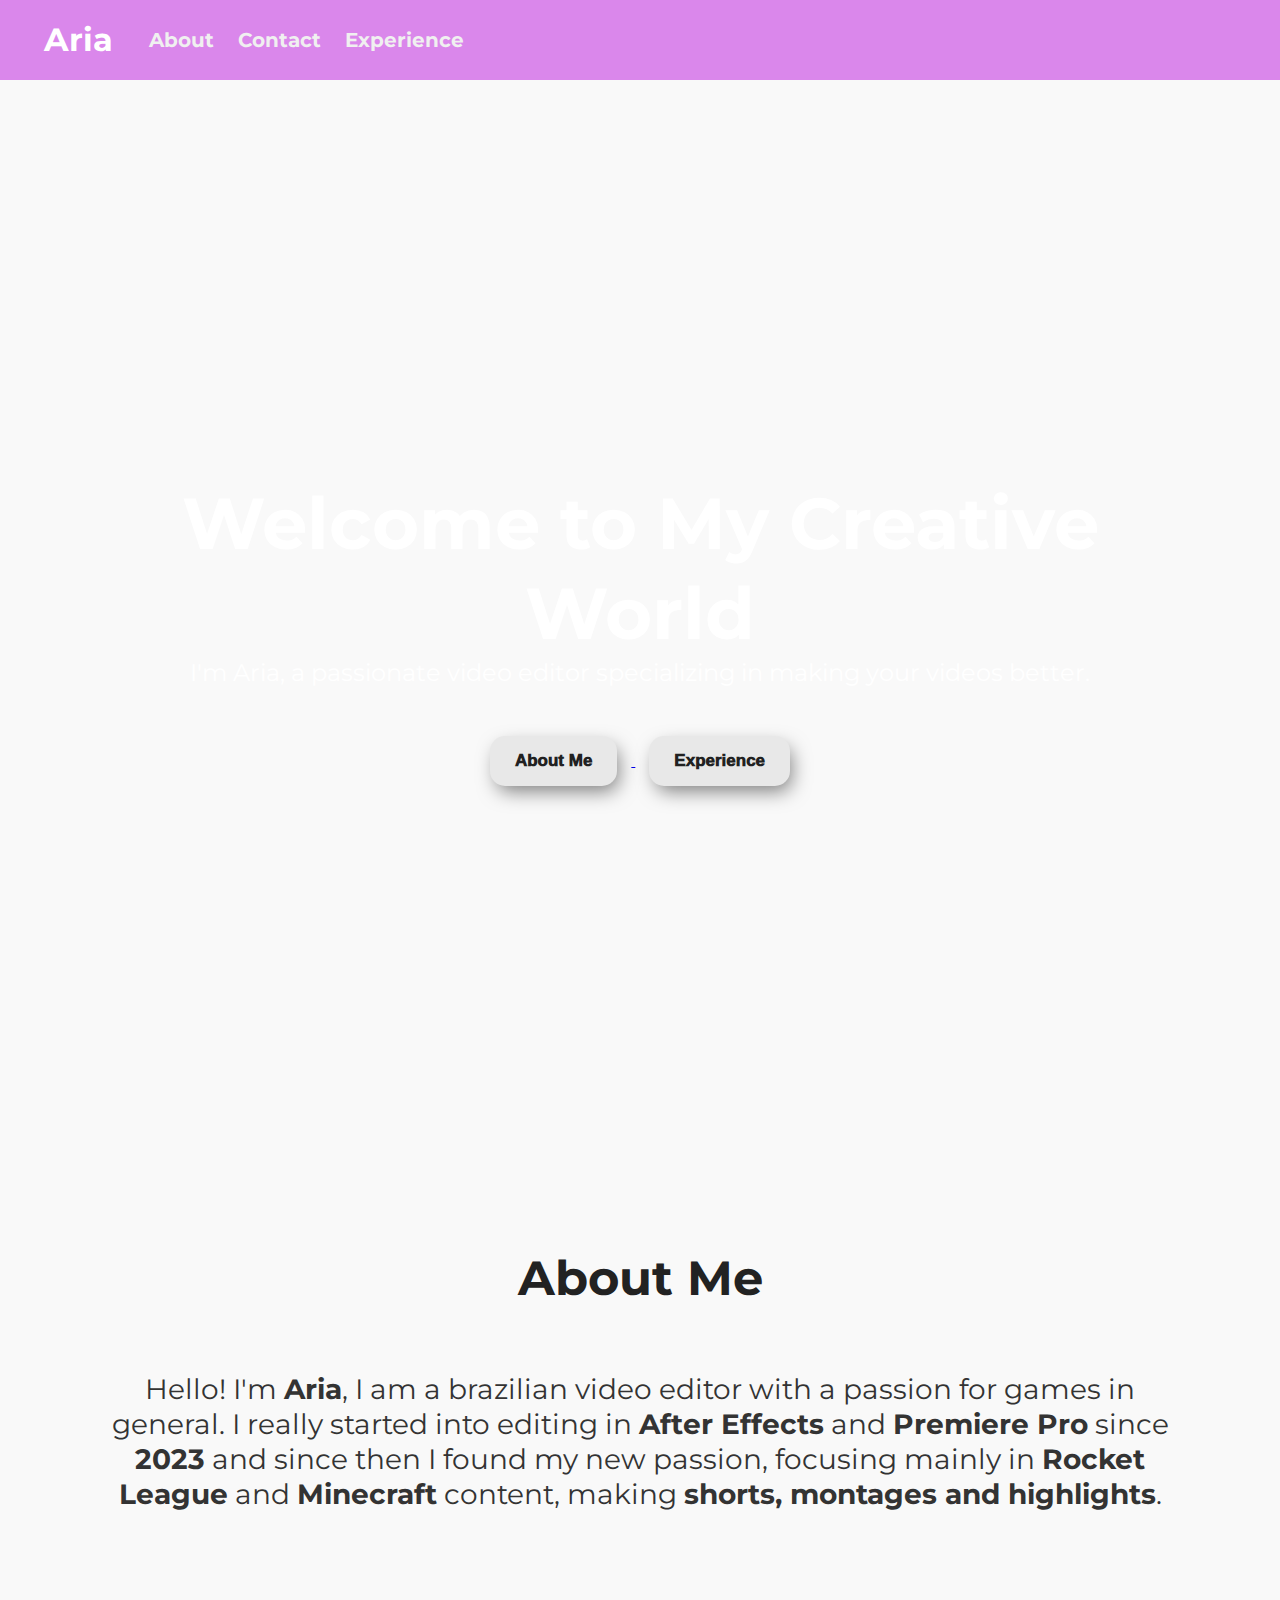
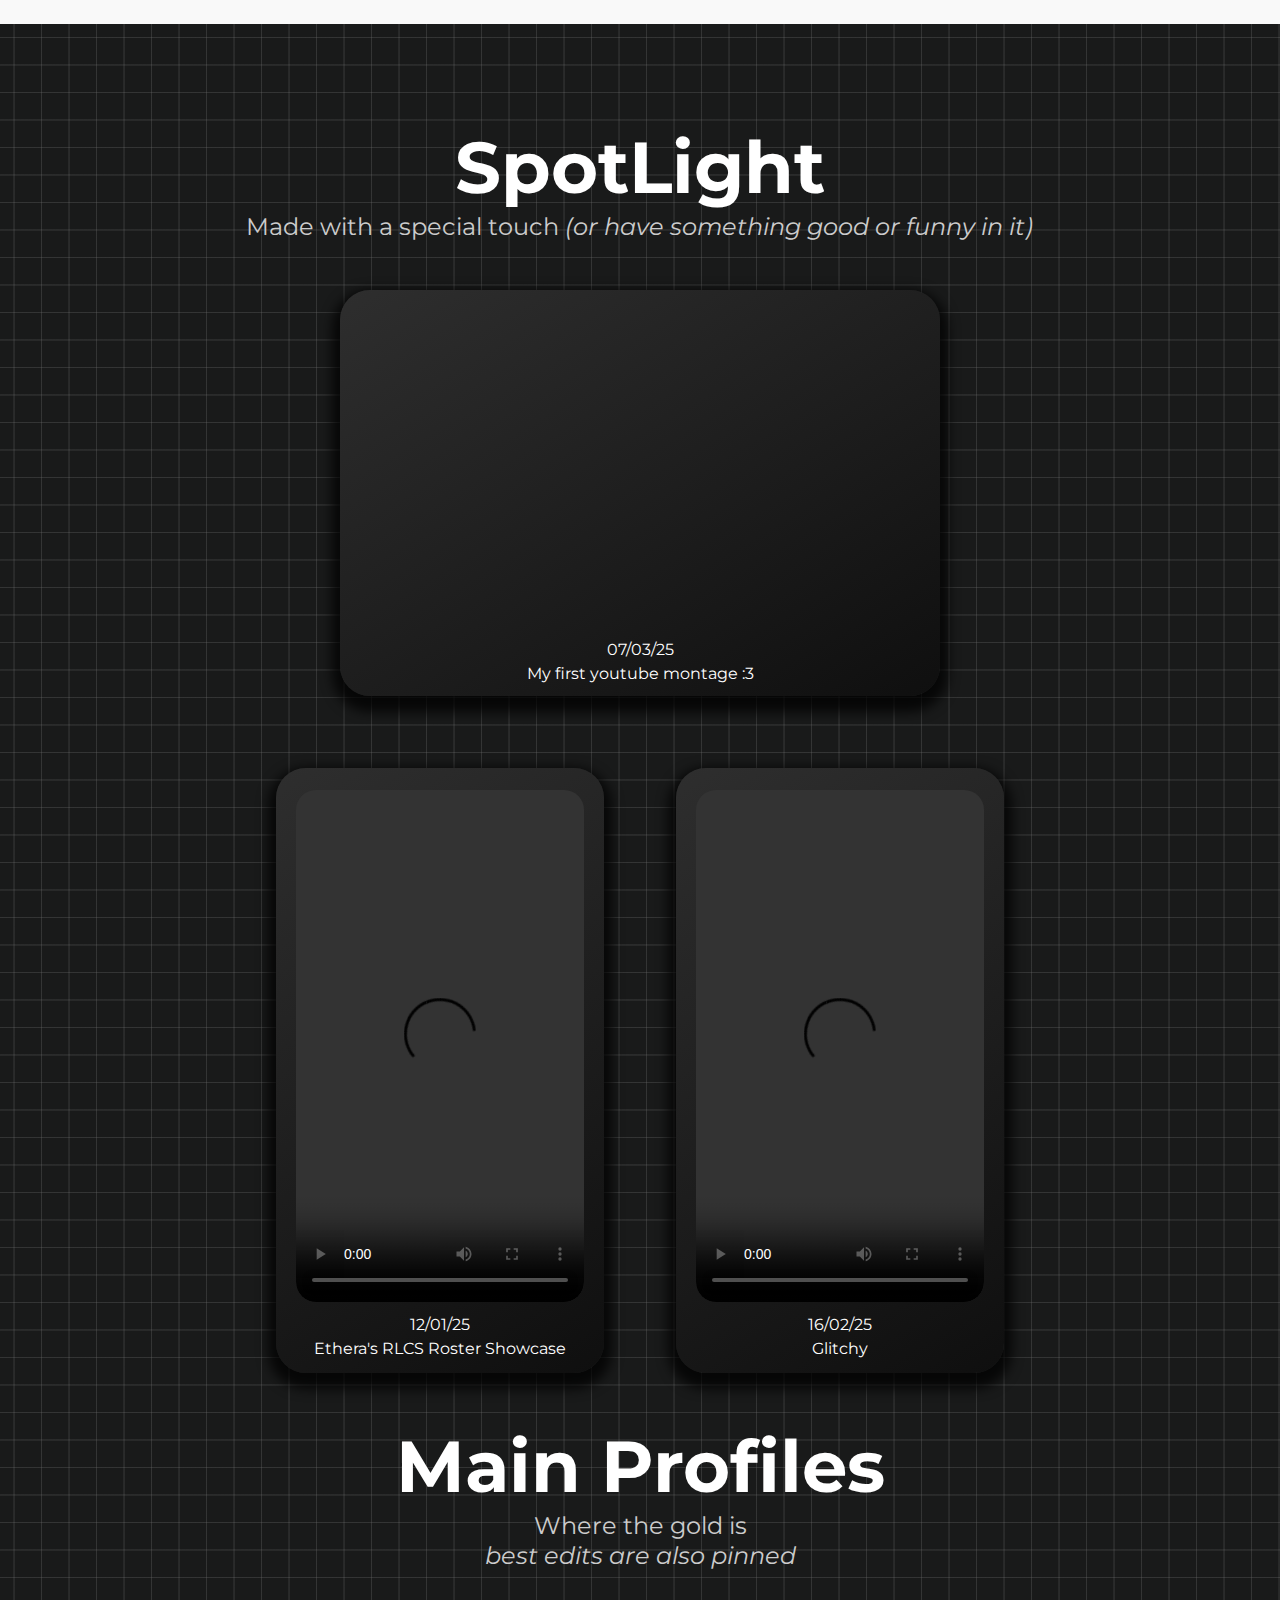
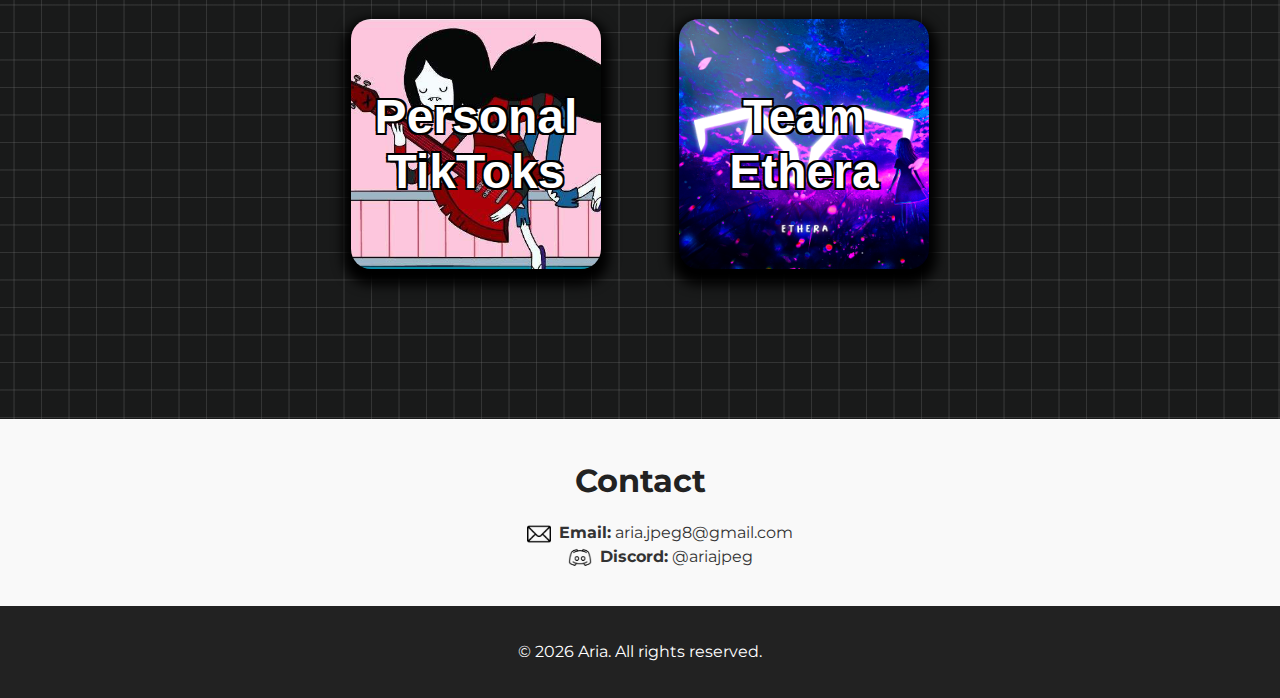
<file: index.html>
<!DOCTYPE html>
<html lang="en">

<head>

    <meta charset="UTF-8">
    <meta name="viewport" content="width=device-width, initial-scale=1.0">
    <link rel="stylesheet" href="styles.css">
    <link href="https://fonts.googleapis.com/css2?family=Montserrat:wght@400;700&display=swap" rel="stylesheet">
    <title>Aria - Video Editor Portfolio</title>

</head>

<body>

    <header>

        <h1>Aria</h1>
        <a href="#about">About</a>
        <a href="#contact">Contact</a>
        <a href="#works">Experience</a>

    </header>

    <section id="hero" class="personal-hero">
        <div class="container">

            <h1>Welcome to My Creative World</h1>
            <p>I'm Aria, a passionate video editor specializing in making your videos better.</p>
            <a href="#about">
                <button>About Me</button>
            </a>

            <a href="#works">
                <button>Experience</button>
            </a>

        </div>
    </section>

    <section id="about">
        <div class="container">

            <h1>About Me</h1>
            <p>Hello! I'm <strong>Aria</strong>, I am a brazilian video editor with a passion for games in general. I
                really started into
                editing in <strong>After Effects</strong> and <strong>Premiere Pro</strong> since <strong>2023</strong>
                and since then I found my new passion, focusing
                mainly
                in <strong>Rocket League</strong> and <strong>Minecraft</strong> content, making <strong>shorts,
                    montages and highlights</strong>.
            </p>

        </div>

    </section>

    <section id="works">
        <div class="container">

            <section id="videos">
                <div class="container">

                    <h1>SpotLight</h1>
                    <p>Made with a special touch <i>(or have something good or funny in it)</i></p>
                    <div class="videos-section">

                        <div class="youtube-item">
                            <iframe width="560" height="315"
                                src="https://www.youtube.com/embed/_9OwTbi3t78?si=-EkUaDDNgH8vg-1v"
                                title="YouTube video player" frameborder="0"
                                allow="accelerometer; autoplay; clipboard-write; encrypted-media; gyroscope; picture-in-picture; web-share"
                                referrerpolicy="strict-origin-when-cross-origin" allowfullscreen></iframe>
                            <p class="date">07/03/25</p>
                            <p class="description">My first youtube montage :3</p>
                        </div>

                        <div class="item">
                            <video controls>
                                <source
                                    src="https://github.com/aria-jpeg/video-editing-portifolio/raw/refs/heads/main/resources/rl-vids/ethera/12-01-25.mp4">
                                Your browser does not support the video tag.
                            </video>
                            <p class="date">12/01/25</p>
                            <p class="description">Ethera's RLCS Roster Showcase</p>
                        </div>

                        <div class="item">
                            <video controls>
                                <source
                                    src="https://github.com/aria-jpeg/editor-portfolio/raw/refs/heads/main/resources/rl-vids/personal/16-02-25.mp4">
                                Your browser does not support the video tag.
                            </video>
                            <p class="date">16/02/25</p>
                            <p class="description">Glitchy</p>
                        </div>

                    </div>
                </div>
            </section>

            <h1>Main Profiles</h1>
            <p>Where the gold is <br> <i>best edits are also pinned</i></p>
            <div class="works-section">

                <div class="works-item">
                    <a href="works/rl/personal.html">
                        <button class="rlprojects">Personal TikToks</button>
                    </a>
                </div>

                <div class="works-item">
                    <a href="works/rl/ethera.html">
                        <button class="ethera">Team Ethera</button>
                    </a>
                </div>

            </div>

        </div>

    </section>

    <section id="contact">
        <div class="container">

            <h1>Contact</h1>
            <div class="contact-meth">

                <ul>

                    <li>
                        <img src="images/mail.png" alt="Email icon">
                        <strong>Email:</strong> aria.jpeg8@gmail.com
                    </li>
                    <li>
                        <img src="images/discord.webp" alt="Discord icon">
                        <strong>Discord:</strong> @ariajpeg
                    </li>

                </ul>

            </div>

        </div>

    </section>

    <footer>
        <div class="container">

            <p>&copy; <span id="current-year"></span> Aria. All rights reserved.</p>
            <div class="main-social-links">



            </div>

        </div>
    </footer>
    <script>
        document.getElementById('current-year').textContent = new Date().getFullYear();
    </script>

</body>

</html>
</file>
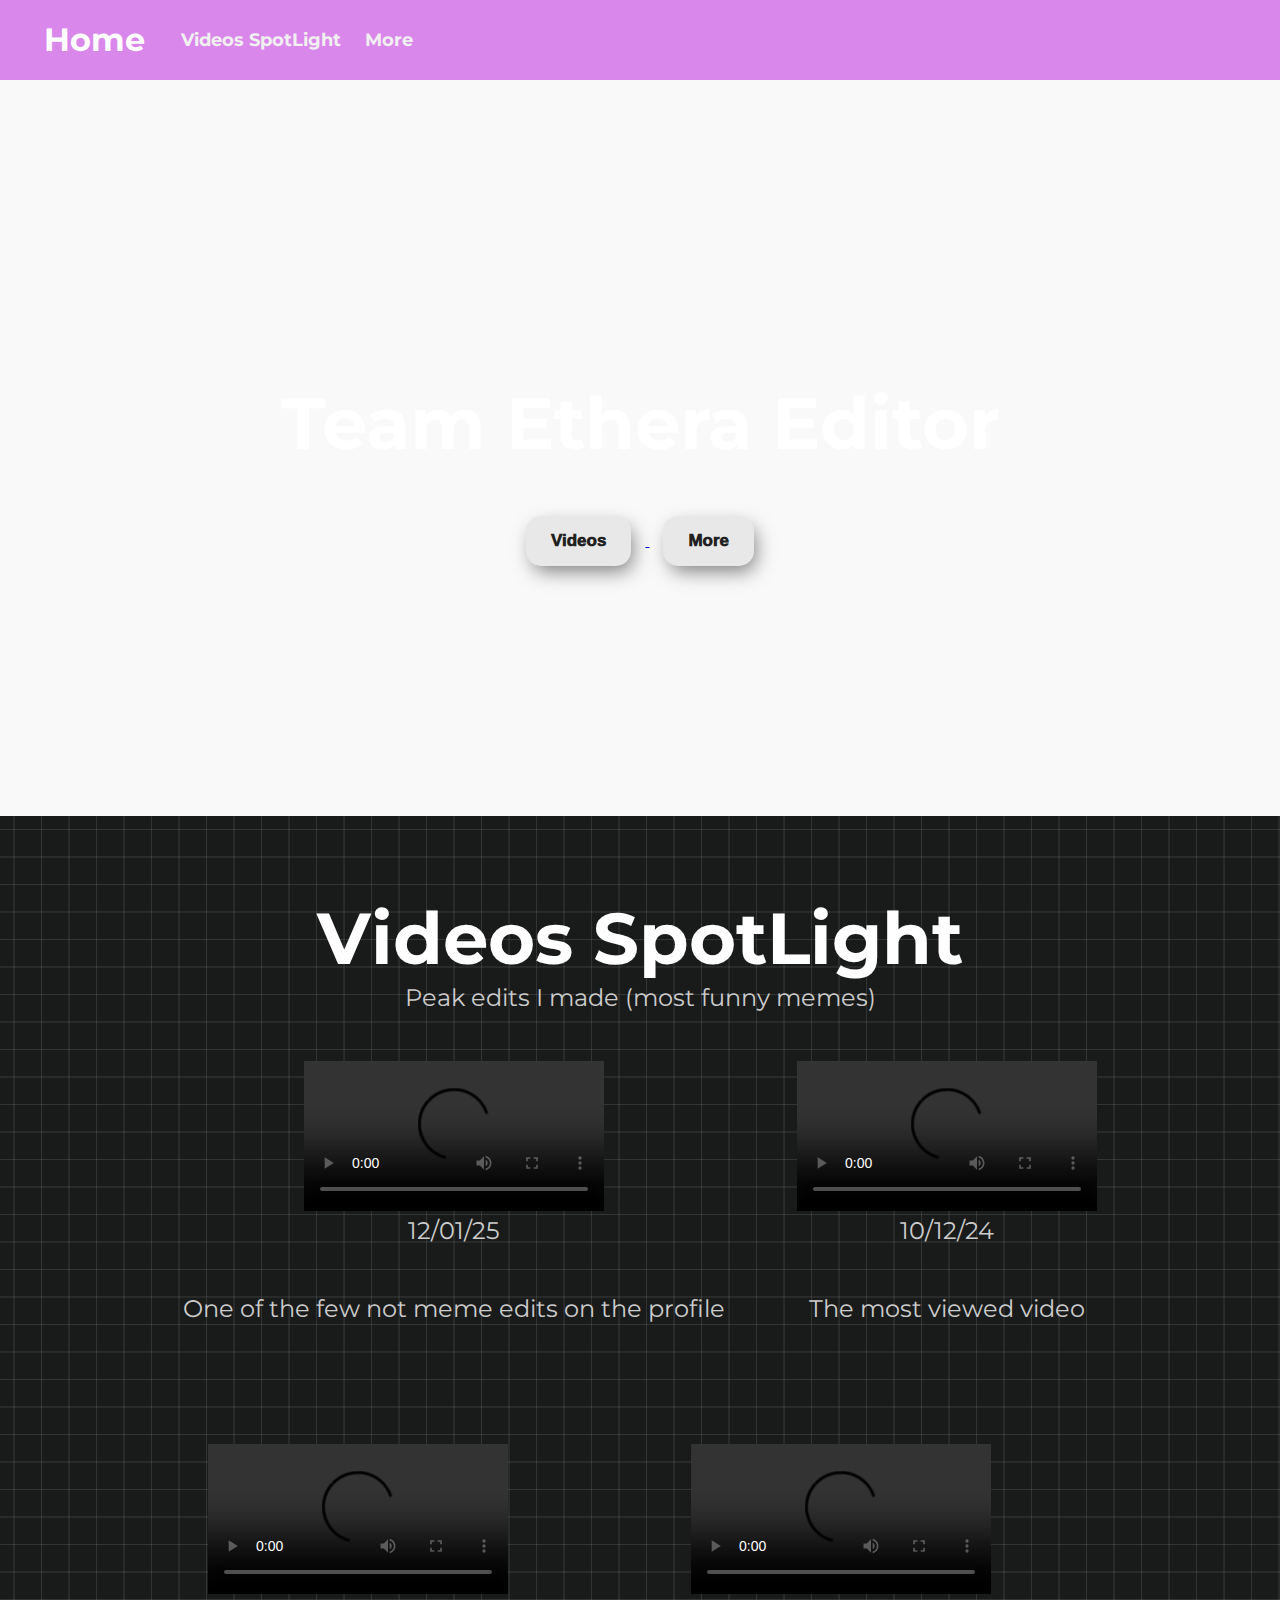
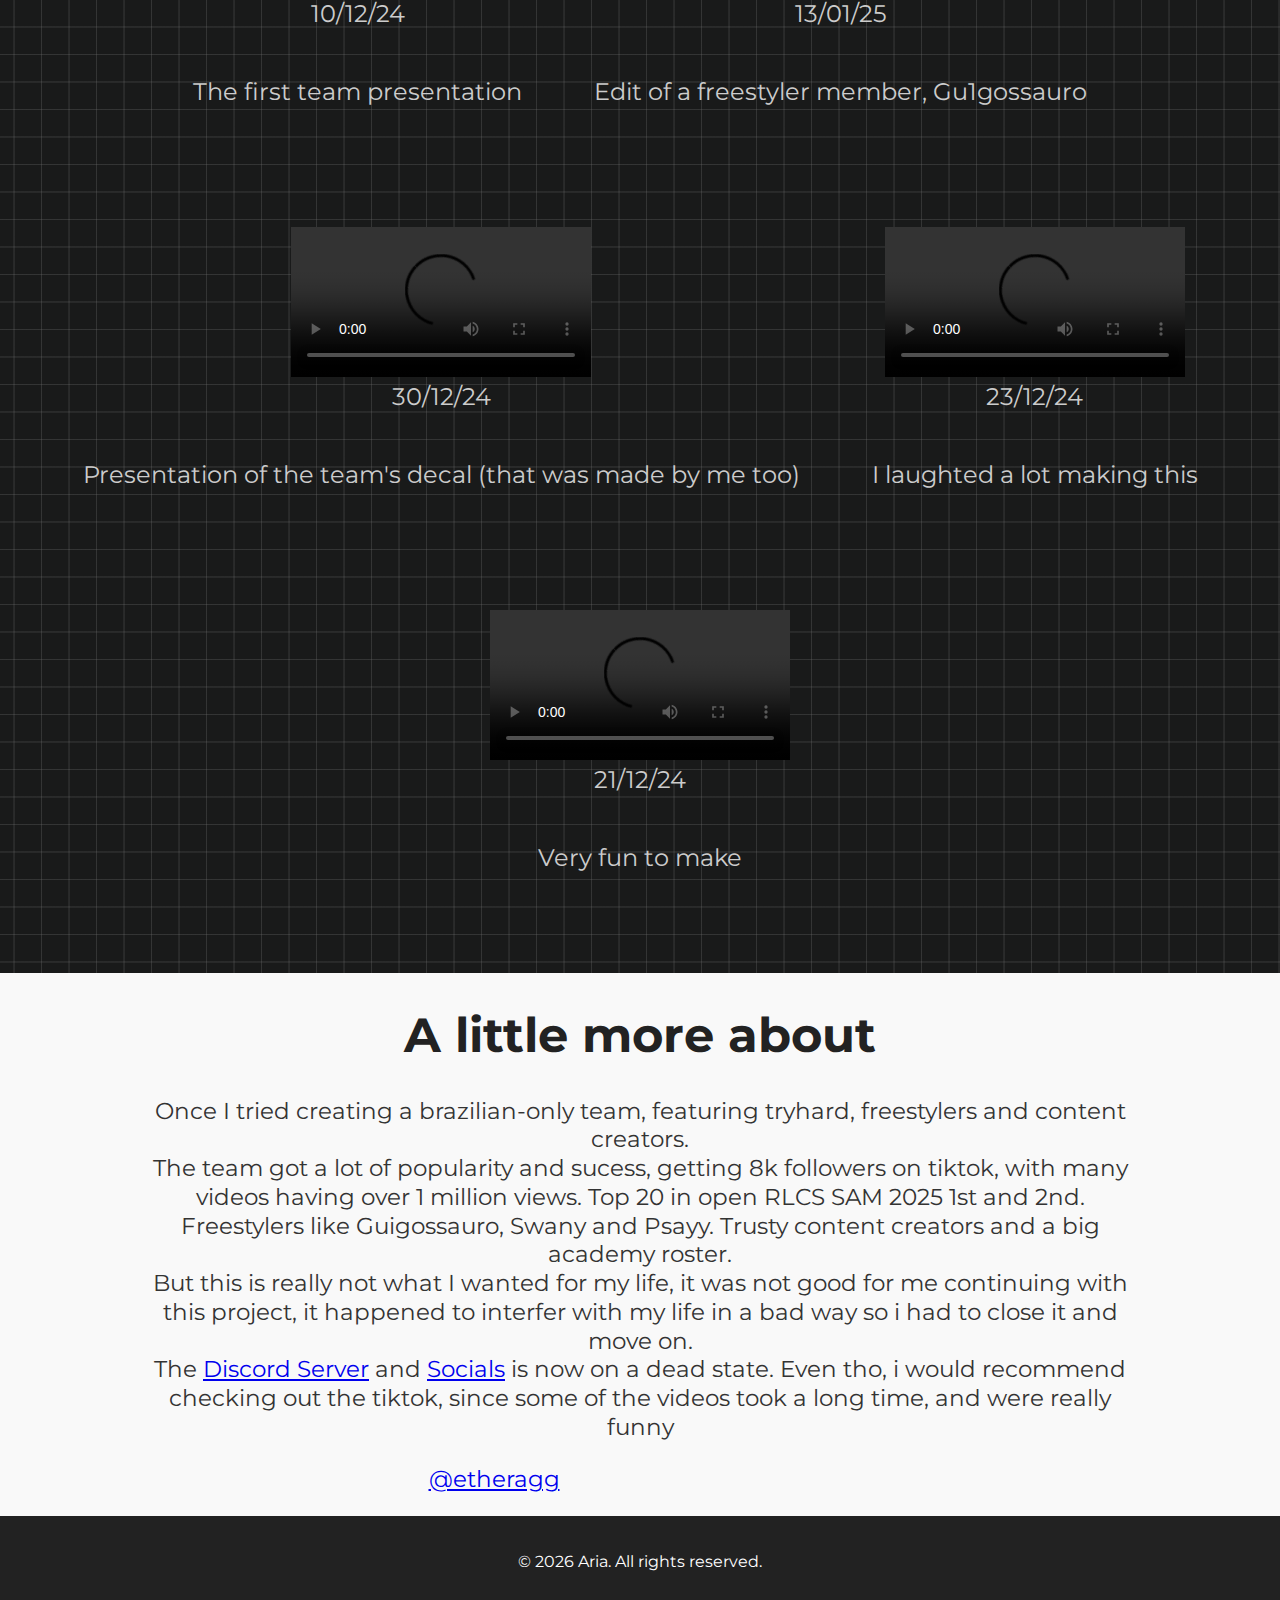
<file: works/rl/ethera.html>
<!DOCTYPE html>
<html lang="en">

<head>

    <meta charset="UTF-8">
    <meta name="viewport" content="width=device-width, initial-scale=1.0">
    <link rel="stylesheet" href="../works-styles.css">
    <link href="https://fonts.googleapis.com/css2?family=Montserrat:wght@400;700&display=swap" rel="stylesheet">

    <script defer src="../../app.js"></script>

</head>

<body>

    <header>

        <a class="back" href="../../index.html">Home</a>
        <a href="#videos">Videos SpotLight</a>
        <a href="#more">More</a>

    </header>

    <section id="hero" class="ethera-hero">
        <div class="container">

            <h1>Team Ethera Editor</h1>
            <a href="#videos">
                <button>Videos</button>
            </a>

            <a href="#more">
                <button>More</button>
            </a>

        </div>
    </section>

    <section id="videos">
        <div class="container">

            <h1>Videos SpotLight</h1>
            <p>Peak edits I made (most funny memes)</p>
            <div class="videos-section">

                <div class="hidden-item">
                    <video controls>
                        <source
                            src="https://github.com/aria-jpeg/portifolio-test/raw/refs/heads/main/resources/rl-vids/ethera/12-01-25.mp4">
                        Your browser does not support the video tag.
                    </video>
                    <p class="date">12/01/25</p>
                    <p class="description">One of the few not meme edits on the profile</p>
                </div>

                <div class="hidden-item">
                    <video controls>
                        <source
                            src="https://github.com/aria-jpeg/portifolio-test/raw/refs/heads/main/resources/rl-vids/ethera/10-12-24.mp4">
                        Your browser does not support the video tag.
                    </video>
                    <p class="date">10/12/24</p>
                    <p class="description">The most viewed video</p>
                </div>

                <div class="hidden-item">
                    <video controls>
                        <source
                            src="https://github.com/aria-jpeg/portifolio-test/raw/refs/heads/main/resources/rl-vids/ethera/10-12-24-2.mp4">
                        Your browser does not support the video tag.
                    </video>
                    <p class="date">10/12/24</p>
                    <p class="description">The first team presentation</p>
                </div>

                <div class="hidden-item">
                    <video controls>
                        <source
                            src="https://github.com/aria-jpeg/portifolio-test/raw/refs/heads/main/resources/rl-vids/ethera/13-01-25.mp4">
                        Your browser does not support the video tag.
                    </video>
                    <p class="date">13/01/25</p>
                    <p class="description">Edit of a freestyler member, Gu1gossauro</p>
                </div>

                <div class="hidden-item">
                    <video controls>
                        <source
                            src="https://github.com/aria-jpeg/portifolio-test/raw/refs/heads/main/resources/rl-vids/ethera/30-12-24.mp4">
                        Your browser does not support the video tag.
                    </video>
                    <p class="date">30/12/24</p>
                    <p class="description">Presentation of the team's decal (that was made by me too)</p>
                </div>

                <div class="hidden-item">
                    <video controls>
                        <source
                            src="https://github.com/aria-jpeg/portifolio-test/raw/refs/heads/main/resources/rl-vids/ethera/23-12-24.mp4">
                        Your browser does not support the video tag.
                    </video>
                    <p class="date">23/12/24</p>
                    <p class="description">I laughted a lot making this</p>
                </div>

                <div class="hidden-item">
                    <video controls>
                        <source
                            src="https://github.com/aria-jpeg/portifolio-test/raw/refs/heads/main/resources/rl-vids/ethera/21-12-24.mp4">
                        Your browser does not support the video tag.
                    </video>
                    <p class="date">21/12/24</p>
                    <p class="description">Very fun to make</p>
                </div>

            </div>

        </div>
    </section>

    <section id="more">
        <div class="container">
            <h1>A little more about</h1>
            <p>Once I tried creating a brazilian-only team, featuring tryhard, freestylers and content creators.<br>
                The team got a lot of popularity and sucess, getting 8k followers on tiktok, with many videos having
                over 1 million views. Top 20 in open RLCS SAM 2025 1st and 2nd. Freestylers like Guigossauro, Swany and
                Psayy.
                Trusty content creators and a big academy roster.<br>
                But this is really not what I wanted for my life, it was not good for me continuing with this project,
                it happened to interfer with my life in a bad way so i had to close it and move on.<br>
                The <a href="https://discord.gg/m82zJtAdym" target="_blank">Discord Server</a> and <a
                    href="linktr.ee/etheragg" target="_blank">Socials</a> is now on a
                dead state. Even tho, i would recommend checking out
                the
                tiktok, since some of the videos took a long time, and were really funny
            </p>

            <blockquote class="tiktok-embed" cite="https://www.tiktok.com/@etheragg" data-unique-id="etheragg"
                data-embed-type="creator" style="max-width: 780px; min-width: 288px;">
                <section> <a target="_blank" href="https://www.tiktok.com/@etheragg?refer=creator_embed">@etheragg</a>
                </section>
            </blockquote>
            <script async src="https://www.tiktok.com/embed.js"></script>

        </div>
    </section>


    <footer>
        <div class="container">

            <p>&copy; <span id="current-year"></span> Aria. All rights reserved.</p>
            <div class="main-social-links">



            </div>

        </div>
    </footer>
    <script>
        document.getElementById('current-year').textContent = new Date().getFullYear();
    </script>

</body>
</file>
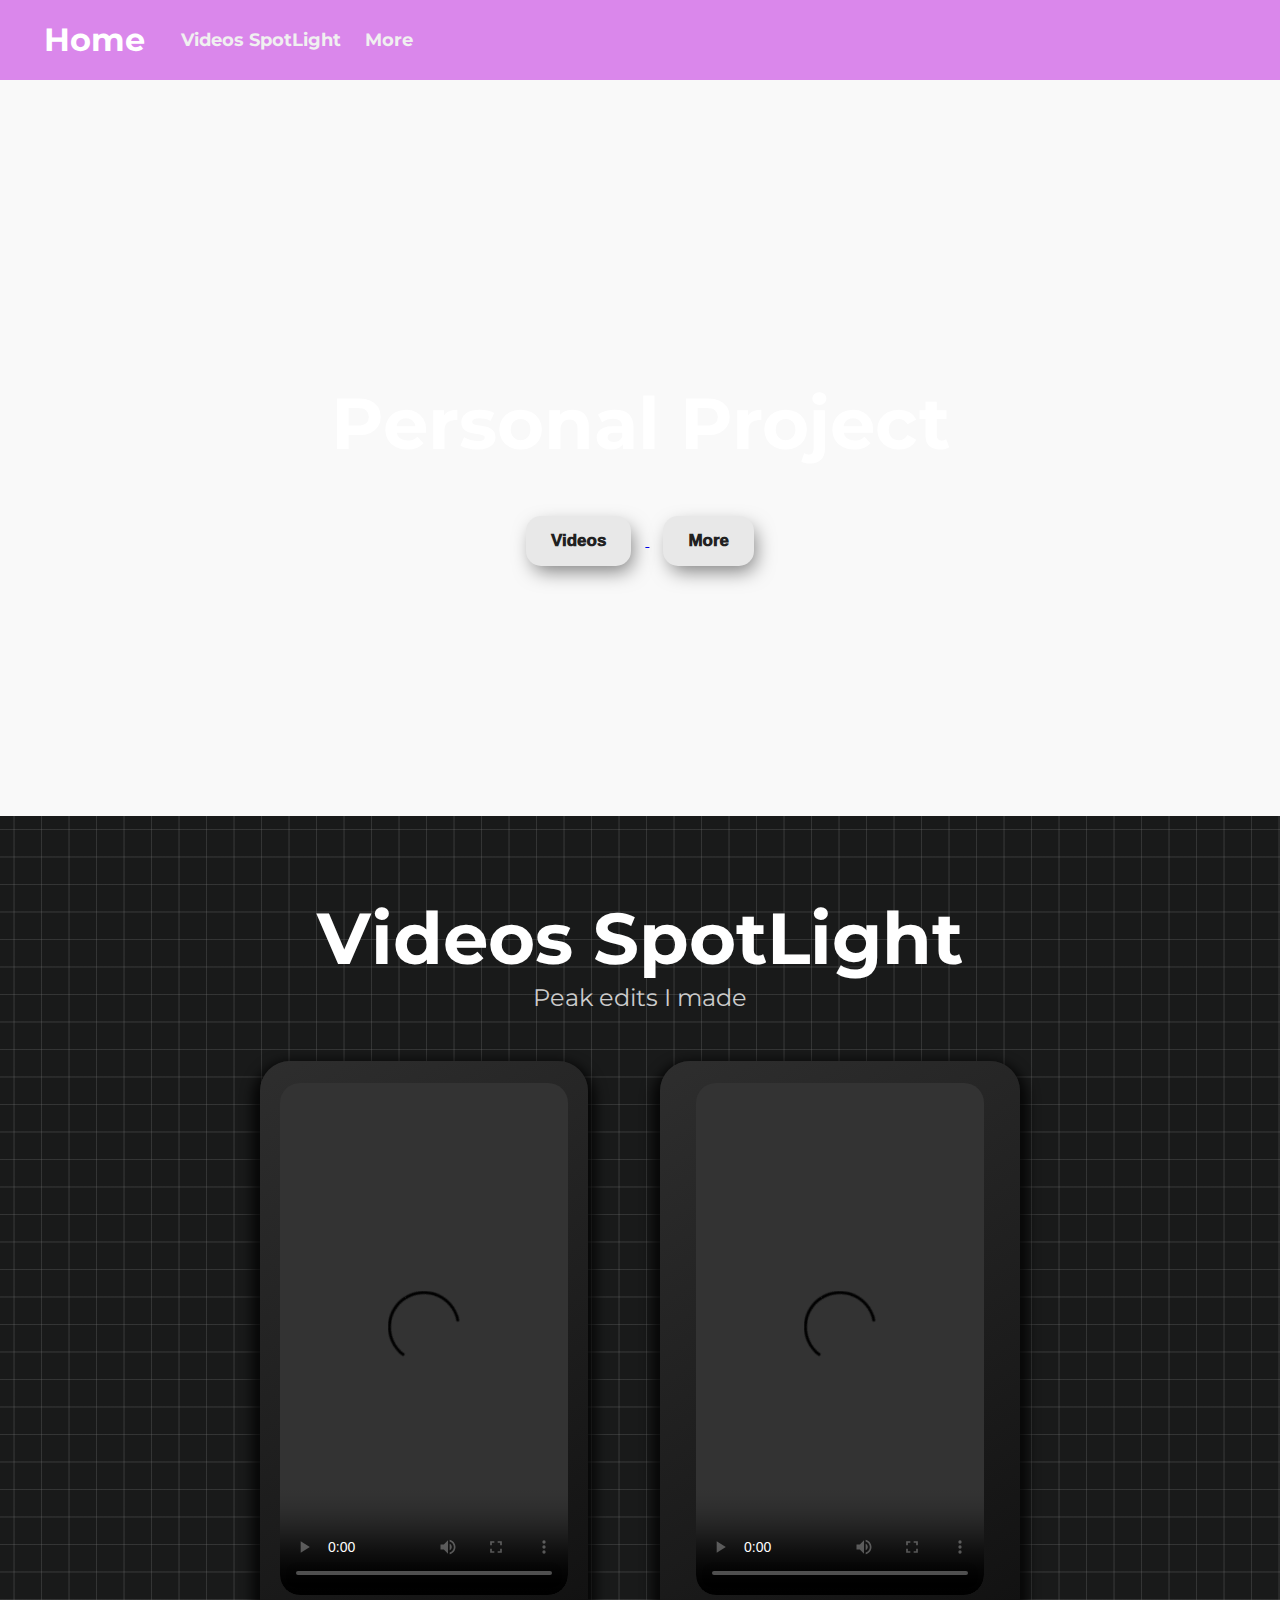
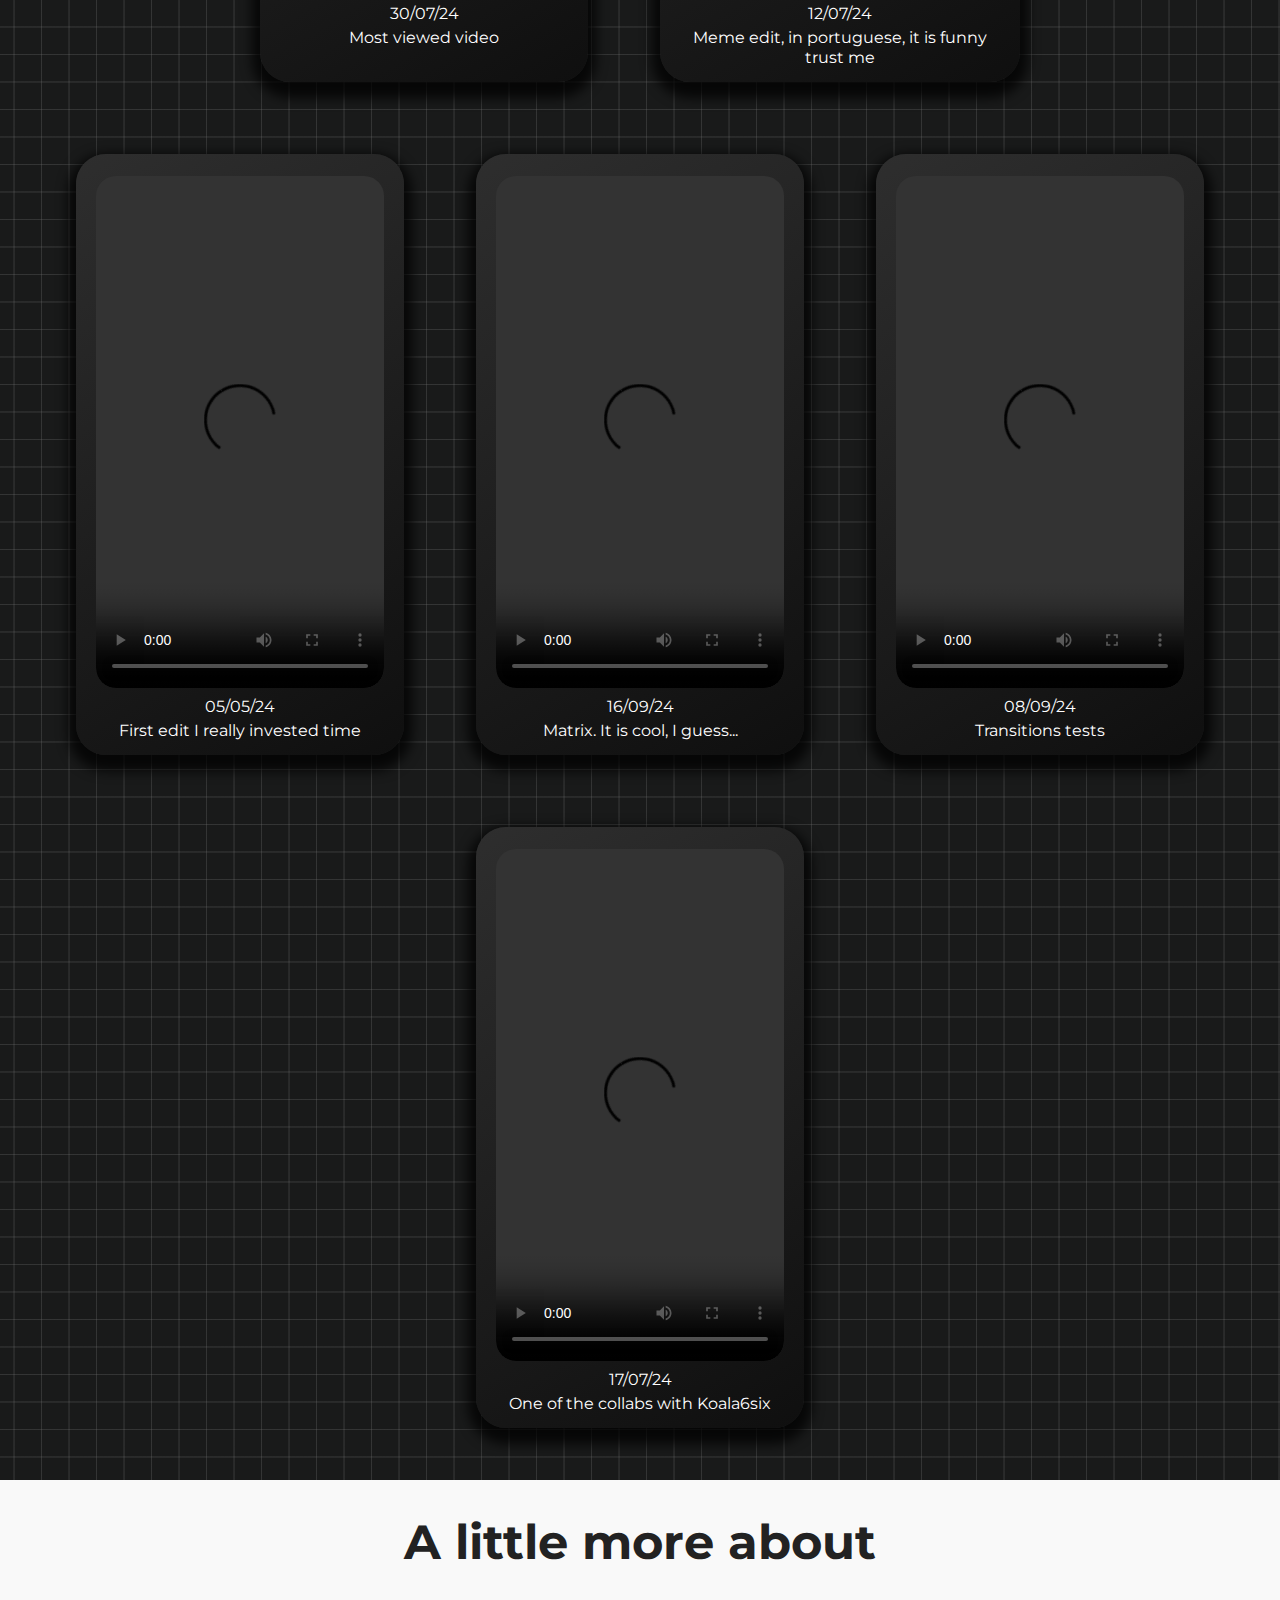
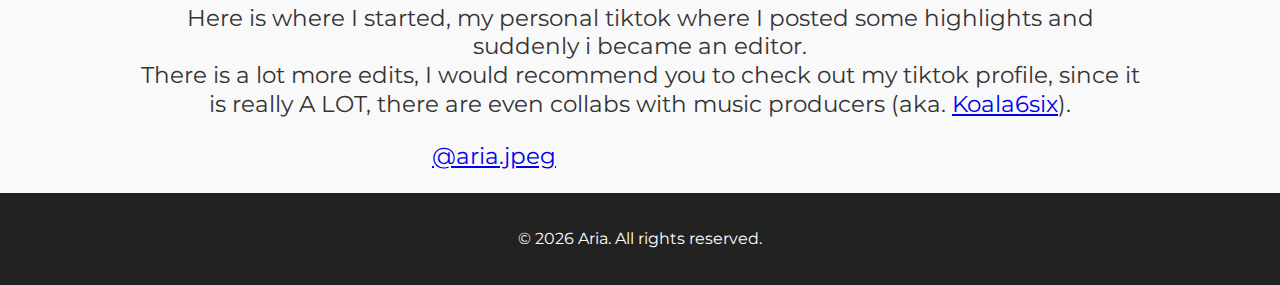
<file: works/rl/personal copy.html>
<!DOCTYPE html>
<html lang="en">

<head>

    <meta charset="UTF-8">
    <meta name="viewport" content="width=device-width, initial-scale=1.0">
    <link rel="stylesheet" href="../works-styles.css">
    <link href="https://fonts.googleapis.com/css2?family=Montserrat:wght@400;700&display=swap" rel="stylesheet">

</head>

<body>

    <header>

        <a class="back" href="../../index.html">Home</a>
        <a href="#videos">Videos SpotLight</a>
        <a href="#more">More</a>

    </header>

    <section id="hero" class="personal-hero">
        <div class="container">

            <h1>Personal Project</h1>
            <a href="#videos">
                <button>Videos</button>
            </a>

            <a href="#more">
                <button>More</button>
            </a>

        </div>
    </section>

    <section id="videos">
        <div class="container">

            <h1>Videos SpotLight</h1>
            <p>Peak edits I made</p>
            <div class="videos-section">

                <div class="item">
                    <video controls>
                        <source
                            src="https://github.com/aria-jpeg/portifolio-test/raw/refs/heads/main/resources/rl-vids/personal/30-07-24.mp4">
                        Your browser does not support the video tag.
                    </video>
                    <p class="date">30/07/24</p>
                    <p class="description">Most viewed video</p>
                </div>

                <div class="item">
                    <video controls>
                        <source
                            src="https://github.com/aria-jpeg/portifolio-test/raw/refs/heads/main/resources/rl-vids/personal/12-07-24.mp4">
                        Your browser does not support the video tag.
                    </video>
                    <p class="date">12/07/24</p>
                    <p class="description">Meme edit, in portuguese, it is funny trust me</p>
                </div>

                <div class="item">
                    <video controls>
                        <source
                            src="https://github.com/aria-jpeg/portifolio-test/raw/refs/heads/main/resources/rl-vids/personal/05-05-24.mp4">
                        Your browser does not support the video tag.
                    </video>
                    <p class="date">05/05/24</p>
                    <p class="description">First edit I really invested time</p>
                </div>

                <div class="item">
                    <video controls>
                        <source
                            src="https://github.com/aria-jpeg/portifolio-test/raw/refs/heads/main/resources/rl-vids/personal/16-09-24.mp4">
                        Your browser does not support the video tag.
                    </video>
                    <p class="date">16/09/24</p>
                    <p class="description">Matrix. It is cool, I guess...</p>
                </div>

                <div class="item">
                    <video controls>
                        <source
                            src="https://github.com/aria-jpeg/portifolio-test/raw/refs/heads/main/resources/rl-vids/personal/08-09-24.mp4">
                        Your browser does not support the video tag.
                    </video>
                    <p class="date">08/09/24</p>
                    <p class="description">Transitions tests</p>
                </div>

                <div class="item">
                    <video controls>
                        <source
                            src="https://github.com/aria-jpeg/portifolio-test/raw/refs/heads/main/resources/rl-vids/personal/17-07-24.mp4">
                        Your browser does not support the video tag.
                    </video>
                    <p class="date">17/07/24</p>
                    <p class="description">One of the collabs with Koala6six</p>
                </div>

            </div>

        </div>
    </section>

    <section id="more">
        <div class="container">
            <h1>A little more about</h1>
            <p>Here is where I started, my personal tiktok where I posted some highlights and suddenly i became an
                editor.<br>
                There is a lot more edits, I would recommend you to check out my tiktok profile, since it is
                really A LOT, there are even collabs with music producers
                (aka. <a href="https://soundcloud.com/koala6xis" target="_blank">Koala6six</a>).</p>

            <blockquote class="tiktok-embed" cite="https://www.tiktok.com/@aria.jpeg" data-unique-id="aria.jpeg"
                data-embed-type="creator" style="max-width: 780px; min-width: 288px;">
                <section> <a target="_blank" href="https://www.tiktok.com/@aria.jpeg?refer=creator_embed">@aria.jpeg</a>
                </section>
            </blockquote>
            <script async src="https://www.tiktok.com/embed.js"></script>

        </div>
    </section>


    <footer>
        <div class="container">

            <p>&copy; <span id="current-year"></span> Aria. All rights reserved.</p>
            <div class="main-social-links">



            </div>

        </div>
    </footer>
    <script>
        document.getElementById('current-year').textContent = new Date().getFullYear();
    </script>

</body>
</file>
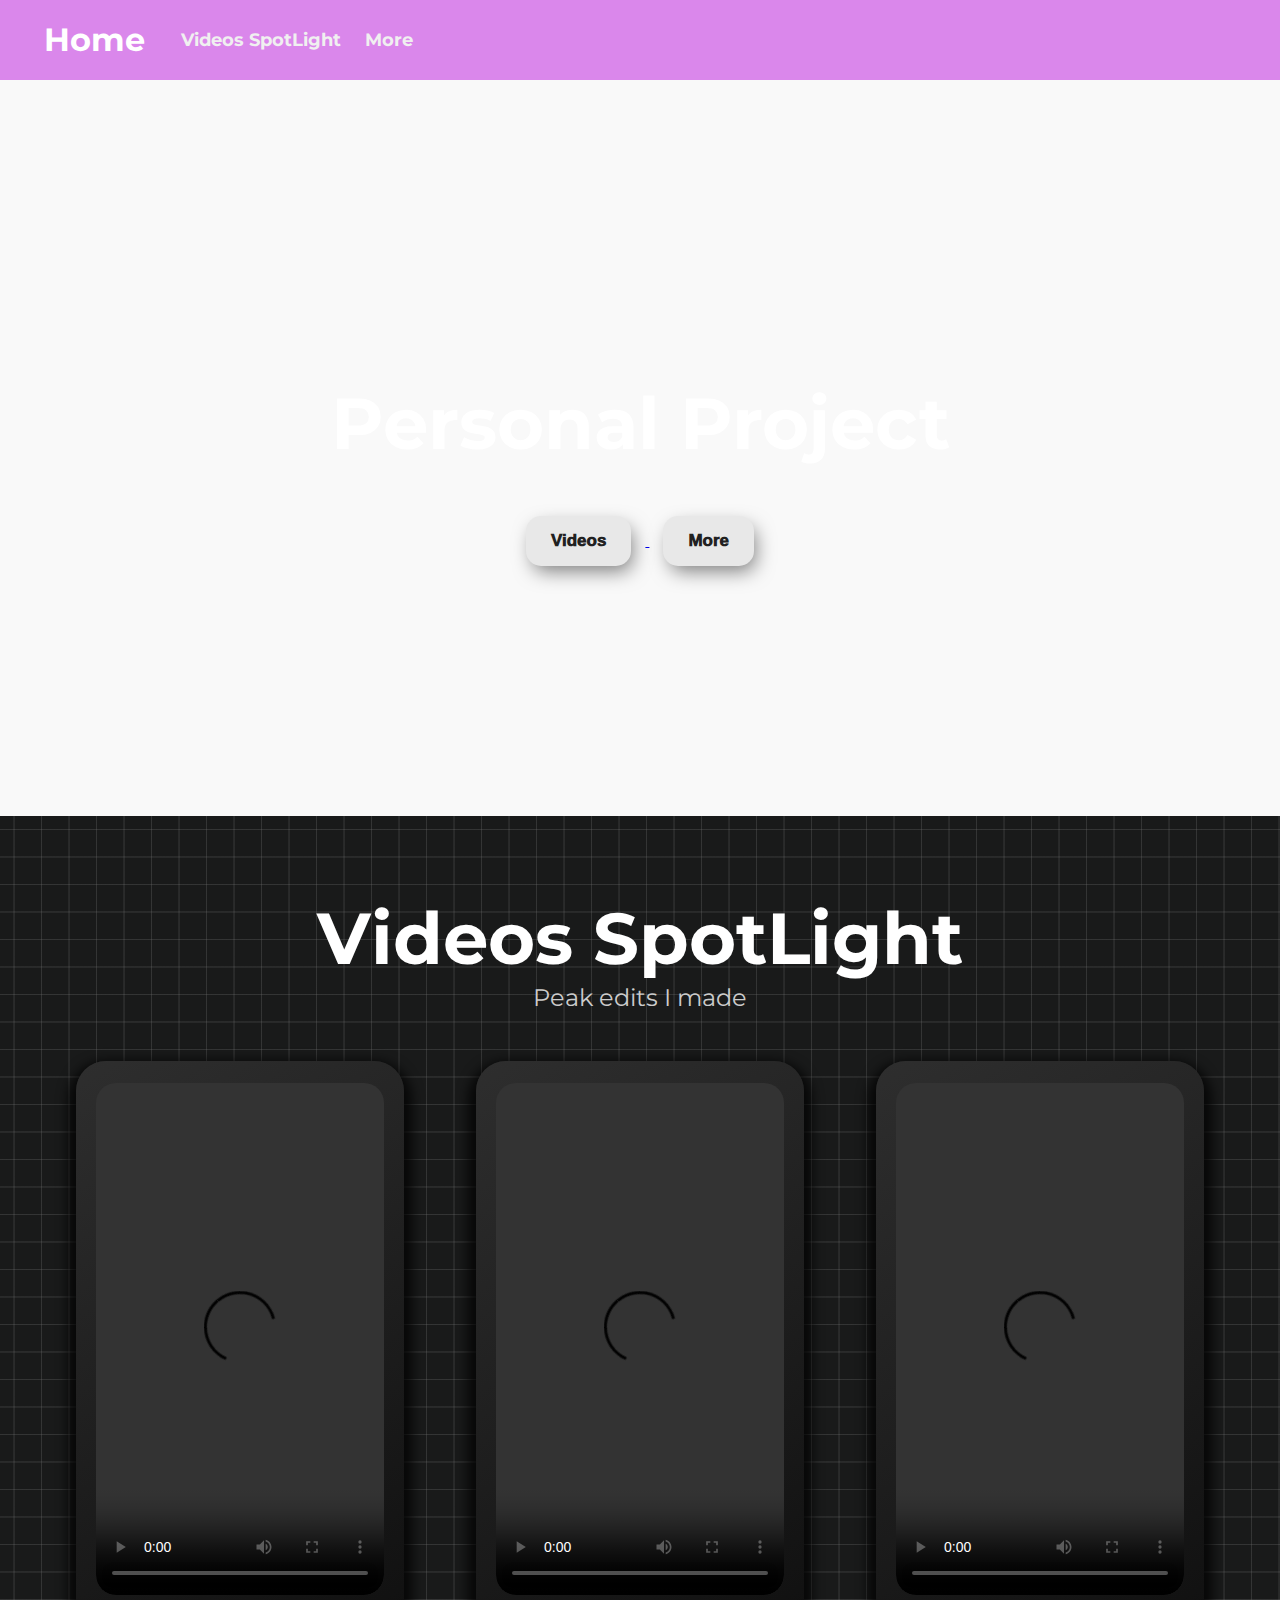
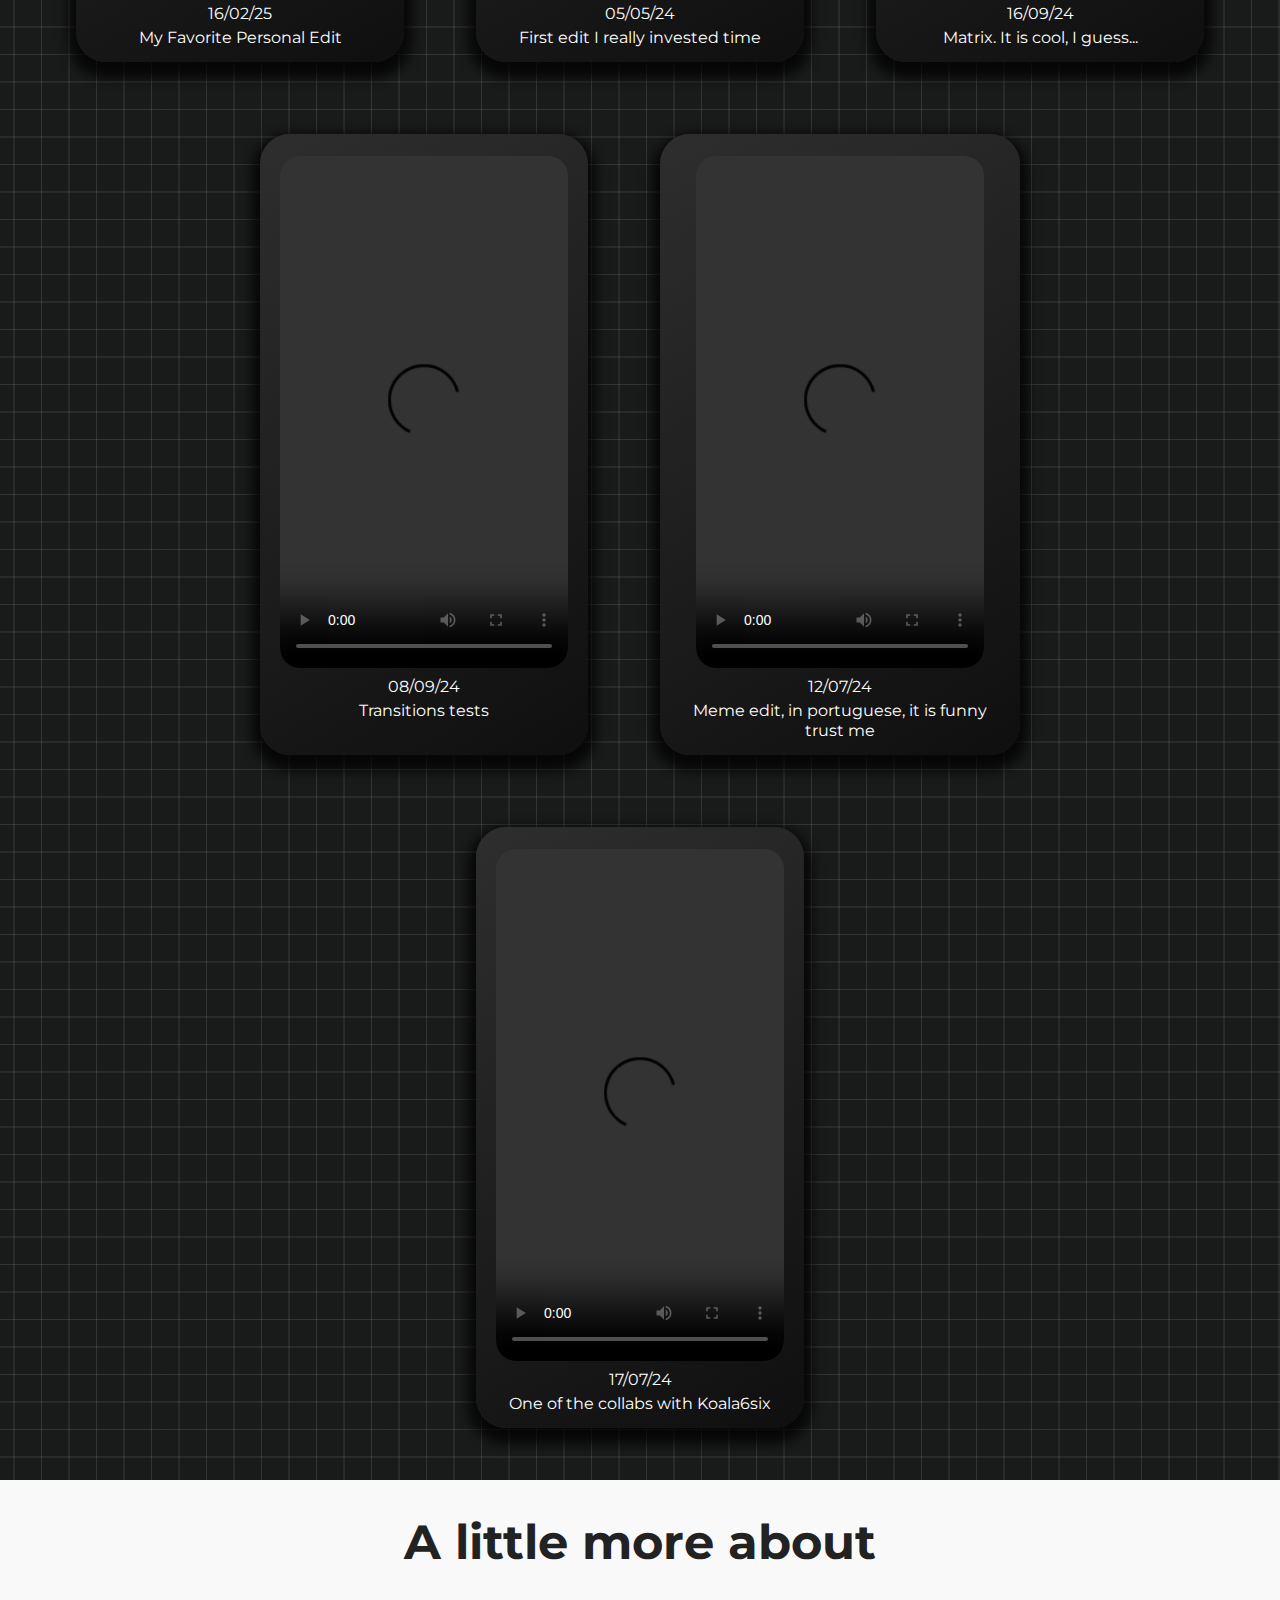
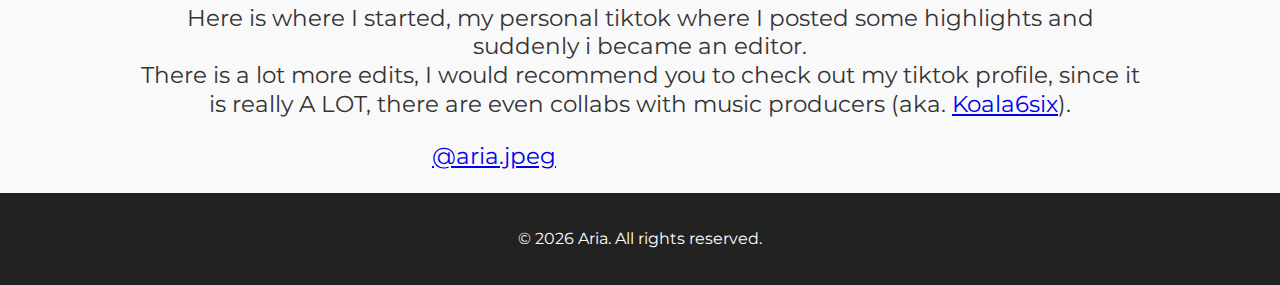
<file: works/rl/personal.html>
<!DOCTYPE html>
<html lang="en">

<head>

    <meta charset="UTF-8">
    <meta name="viewport" content="width=device-width, initial-scale=1.0">
    <link rel="stylesheet" href="../works-styles.css">
    <link href="https://fonts.googleapis.com/css2?family=Montserrat:wght@400;700&display=swap" rel="stylesheet">

</head>

<body>

    <header>

        <a class="back" href="../../index.html">Home</a>
        <a href="#videos">Videos SpotLight</a>
        <a href="#more">More</a>

    </header>

    <section id="hero" class="personal-hero">
        <div class="container">

            <h1>Personal Project</h1>
            <a href="#videos">
                <button>Videos</button>
            </a>

            <a href="#more">
                <button>More</button>
            </a>

        </div>
    </section>

    <section id="videos">
        <div class="container">

            <h1>Videos SpotLight</h1>
            <p>Peak edits I made</p>
            <div class="videos-section">


                <div class="item">
                    <video controls>
                        <source
                            src="https://github.com/aria-jpeg/editor-portfolio/raw/refs/heads/main/resources/rl-vids/personal/16-02-25.mp4">
                        Your browser does not support the video tag.
                    </video>
                    <p class="date">16/02/25</p>
                    <p class="description">My Favorite Personal Edit</p>
                </div>

                <div class="item">
                    <video controls>
                        <source
                            src="https://github.com/aria-jpeg/portifolio-test/raw/refs/heads/main/resources/rl-vids/personal/05-05-24.mp4">
                        Your browser does not support the video tag.
                    </video>
                    <p class="date">05/05/24</p>
                    <p class="description">First edit I really invested time</p>
                </div>

                <div class="item">
                    <video controls>
                        <source
                            src="https://github.com/aria-jpeg/portifolio-test/raw/refs/heads/main/resources/rl-vids/personal/16-09-24.mp4">
                        Your browser does not support the video tag.
                    </video>
                    <p class="date">16/09/24</p>
                    <p class="description">Matrix. It is cool, I guess...</p>
                </div>

                <div class="item">
                    <video controls>
                        <source
                            src="https://github.com/aria-jpeg/portifolio-test/raw/refs/heads/main/resources/rl-vids/personal/08-09-24.mp4">
                        Your browser does not support the video tag.
                    </video>
                    <p class="date">08/09/24</p>
                    <p class="description">Transitions tests</p>
                </div>

                <div class="item">
                    <video controls>
                        <source
                            src="https://github.com/aria-jpeg/portifolio-test/raw/refs/heads/main/resources/rl-vids/personal/12-07-24.mp4">
                        Your browser does not support the video tag.
                    </video>
                    <p class="date">12/07/24</p>
                    <p class="description">Meme edit, in portuguese, it is funny trust me</p>
                </div>

                <div class="item">
                    <video controls>
                        <source
                            src="https://github.com/aria-jpeg/portifolio-test/raw/refs/heads/main/resources/rl-vids/personal/17-07-24.mp4">
                        Your browser does not support the video tag.
                    </video>
                    <p class="date">17/07/24</p>
                    <p class="description">One of the collabs with Koala6six</p>
                </div>

            </div>

        </div>
    </section>

    <section id="more">
        <div class="container">
            <h1>A little more about</h1>
            <p>Here is where I started, my personal tiktok where I posted some highlights and suddenly i became an
                editor.<br>
                There is a lot more edits, I would recommend you to check out my tiktok profile, since it is
                really A LOT, there are even collabs with music producers
                (aka. <a href="https://soundcloud.com/koala6xis" target="_blank">Koala6six</a>).</p>

            <blockquote class="tiktok-embed" cite="https://www.tiktok.com/@aria.jpeg" data-unique-id="aria.jpeg"
                data-embed-type="creator" style="max-width: 780px; min-width: 288px;">
                <section> <a target="_blank" href="https://www.tiktok.com/@aria.jpeg?refer=creator_embed">@aria.jpeg</a>
                </section>
            </blockquote>
            <script async src="https://www.tiktok.com/embed.js"></script>

        </div>
    </section>


    <footer>
        <div class="container">

            <p>&copy; <span id="current-year"></span> Aria. All rights reserved.</p>
            <div class="main-social-links">



            </div>

        </div>
    </footer>
    <script>
        document.getElementById('current-year').textContent = new Date().getFullYear();
    </script>

</body>
</file>
<file: styles.css>
body {
    font-family: 'Montserrat', sans-serif;
    margin: 0;
    padding: 0;
    line-height: 1.25;
    color: #333;
    background: #f9f9f9;
}

.container {
    width: 90%;
    margin: 0 auto;
}

h1 {
    font-size: xx-large;
    color: #222
}

h2 {
    font-size: larger;
    color: #222
}

header {
    background: #da87eb;
    color: #ffffff;
    padding: 20px 20px;
    display: flex;
    justify-content: left;
    align-items: center;
    vertical-align: middle;
}

header h1 {
    font-size: 32px;
    color: #fff;
    margin: 0 24px
}

header a {
    font-size: 20px;
    margin: 0 12px;
    color: #f0f0f0;
    font-weight: bolder;
    text-decoration: none;
}

head a:hover {
    text-decoration: underline;
}

#hero {
    padding: 350px 0;
    text-align: center;
    background: url(https://github.com/aria-jpeg/video-editing-portifolio/raw/refs/heads/main/images/hero-1.gif) no-repeat center center/cover;
}

#hero h1 {
    margin-bottom: 0;
    font-size: 72px;
    color: white;
}

#hero p {
    margin-top: 0;
    margin-bottom: 48px;
    font-size: 24px;
    color: white;
}

#hero button {
    margin: 0 14px;
    padding: 15px 25px;
    border: unset;
    border-radius: 15px;
    color: #212121;
    z-index: 1;
    background: #e8e8e8;
    position: relative;
    font-weight: 1000;
    font-size: 17px;
    -webkit-box-shadow: 4px 8px 19px -3px rgba(0, 0, 0, 0.5);
    box-shadow: 4px 8px 19px -3px rgba(0, 0, 0, 0.5);
    transition: all 250ms;
    overflow: hidden;
}

#hero button::before {
    content: "";
    position: absolute;
    top: 0;
    left: 0;
    height: 100%;
    width: 0;
    border-radius: 15px;
    background-color: #212121;
    z-index: -1;
    -webkit-box-shadow: 4px 8px 19px -3px rgba(0, 0, 0, 0.27);
    box-shadow: 4px 8px 19px -3px rgba(0, 0, 0, 0.27);
    transition: all 250ms
}

#hero button:hover {
    color: #e8e8e8;
}

#hero button:hover::before {
    width: 100%;
}

#hero a:hover {
    font-size: 18px;
}

#about {
    padding: 48px;
    text-align: center;
}

#about h1 {
    font-size: 48px;
    margin: 64px;
}

#about p {
    font-size: 28px;
    max-width: 1200px;
    margin: 64px auto;
}

#about p strong {
    font-weight: bold;
}

#works {
    font-size: 30px;
    padding: 50px 0;
    background: #0c0c0c;
    text-align: center;

    --color: rgba(114, 114, 114, 0.3);
    background-color: #191a1a;
    background-image: linear-gradient(0deg, transparent 24%, var(--color) 25%, var(--color) 26%, transparent 27%, transparent 74%, var(--color) 75%, var(--color) 76%, transparent 77%, transparent),
        linear-gradient(90deg, transparent 24%, var(--color) 25%, var(--color) 26%, transparent 27%, transparent 74%, var(--color) 75%, var(--color) 76%, transparent 77%, transparent);
    background-size: 55px 55px;
}

#works h1 {
    color: #fff;
    font-size: 72px;
    margin-bottom: 0;
}

#works p {
    color: #cccccc;
    font-size: 24px;
    margin-top: 0;
    margin-bottom: 48px;
}

#works .works-section {
    display: flex;
    flex-wrap: wrap;
    justify-content: center;
    gap: 78px;
}

#works .works-item button {
    color: #fff;
    cursor: pointer;
    font-weight: bolder;
    transition: all 0.2s;
    padding: 10px 20px;
    margin-bottom: 100px;
    border-radius: 20px;
    background-size: cover;
    width: 250px;
    height: 250px;
    border: 0;
    font-size: 48px;
    box-shadow: 0px 8px 12px 8px rgba(0, 0, 0, 1);
    color: white;
    text-shadow:
        -2px -2px 0 #000,
        2px -2px 0 #000,
        -2px 2px 0 #000,
        2px 2px 0 #000;
}

.ethera {
    background-image: url(images/ethera_icon.png);
}

.rlprojects {
    background-image: url(images/pfp.png);
}

.mcpvp {
    background-image: url(images/minecraft.jpeg);
}

.mcprojects {
    background-image: url(images/minecraft.jpeg);
}

#works .works-item button:hover {
    transform: scale(1.15);
}

#works .works-item button:active {
    transform: scale(0.95);
}

#works .works-item i {
    font-size: 24px;
    text-decoration: wavy;
}

#videos h1 {
    color: #fff;
    font-size: 72px;
    margin-bottom: 0;
}

#videos p {
    color: #cccccc;
    font-size: 24px;
    margin-top: 0;
    margin-bottom: 48px;
}

#videos .videos-section {
    display: flex;
    flex-wrap: wrap;
    justify-content: center;
    gap: 72px
}

#videos .item {
    padding: 10px 20px;

    border-radius: 30px;
    background-image: linear-gradient(330deg, #0f0f0f, #2e2e2e);
    box-shadow: 0px 8px 12px 8px rgba(0, 0, 0, 0.75);
    text-align: center;
    transition: all 0.25s;
    max-width: 560px;
}

#videos .item:hover {
    transform: scale(1.15);
}

#videos .item video {
    margin-top: 12px;
    border-radius: 20px;
    width: 288px;
    height: 512px;
}

#videos .item .date {
    color: #fff;
    margin: 4px;
    font-size: 16px;
}

#videos .item .description {
    color: #fff;
    margin: 4px;
    font-size: 16px;
}

#videos .youtube-item {
    padding: 10px 20px;
    margin: 0px 500px;
    border-radius: 30px;
    background-image: linear-gradient(330deg, #0f0f0f, #2e2e2e);
    box-shadow: 0px 8px 12px 8px rgba(0, 0, 0, 0.75);
    text-align: center;
    transition: all 0.25s;
    max-width: 560px;
    max-height: 386px;
}

#videos .youtube-itemtem:hover {
    transform: scale(1.15);
}


#videos .youtube-item iframe {
    margin-top: 12px;
    border-radius: 20px;
}

#videos .youtube-item .date {
    color: #fff;
    margin: 4px;
    font-size: 16px;
}

#videos .youtube-item .description {
    color: #fff;
    margin: 4px;
    font-size: 16px;
}

#contact {
    padding: 20px 0;
    background: #f9f9f9;
    text-align: center;
}

#contact li {
    list-style: none;
}

#contact img {
    vertical-align: middle;
    width: 24px;
    margin-right: 4px;
}

footer {
    background: #222;
    color: #fff;
    text-align: center;
    padding: 20px 0;
}

footer .social-links a {
    color: #fff;
    margin: 0 10px;
    text-decoration: none;
    font-weight: 700;
}
</file>
<file: works/works-styles.css>
body {
    font-family: 'Montserrat', sans-serif;
    margin: 0;
    padding: 0;
    line-height: 1.25;
    color: #333;
    background: #f9f9f9;
}

.container {
    width: 90%;
    margin: 0 auto;
}

h1 {
    font-size: xx-large;
    color: #222
}

h2 {
    font-size: larger;
    color: #222
}

header {
    background: #da87eb;
    color: #ffffff;
    padding: 20px 20px;
    display: flex;
    justify-content: left;
    align-items: center;
    vertical-align: middle;
}

header .back {
    text-decoration: none;
    font-weight: bold;
    font-size: 32px;
    color: #fff;
    margin: 0 24px
}

header a {
    font-size: 18px;
    margin: 0 12px;
    color: #f0f0f0;
    font-weight: bolder;
    text-decoration: none;
}

#hero {
    padding: 250px 0;
    text-align: center;
}

#hero.personal-hero {
    background: url(https://github.com/aria-jpeg/video-editing-portifolio/raw/refs/heads/main/resources/rl-vids/personal/hero.gif) no-repeat center center/cover;
}

#hero.ethera-hero {
    background: url(https://github.com/aria-jpeg/video-editing-portifolio/raw/refs/heads/main/resources/rl-vids/ethera/hero.gif) no-repeat center center/cover;
}

#hero h1 {
    font-size: 72px;
    color: white;
}

#hero button {
    margin: 0 14px;
    padding: 15px 25px;
    border: unset;
    border-radius: 15px;
    color: #212121;
    z-index: 1;
    background: #e8e8e8;
    position: relative;
    font-weight: 1000;
    font-size: 17px;
    -webkit-box-shadow: 4px 8px 19px -3px rgba(0, 0, 0, 0.5);
    box-shadow: 4px 8px 19px -3px rgba(0, 0, 0, 0.5);
    transition: all 250ms;
    overflow: hidden;
}

#hero button::before {
    content: "";
    position: absolute;
    top: 0;
    left: 0;
    height: 100%;
    width: 0;
    border-radius: 15px;
    background-color: #212121;
    z-index: -1;
    -webkit-box-shadow: 4px 8px 19px -3px rgba(0, 0, 0, 0.27);
    box-shadow: 4px 8px 19px -3px rgba(0, 0, 0, 0.27);
    transition: all 250ms
}

#hero button:hover {
    color: #e8e8e8;
}

#hero button:hover::before {
    width: 100%;
}

#hero a:hover {
    font-size: 18px;
}

#videos {
    padding-bottom: 52px;
    padding-top: 28px;
    background: #0c0c0c;
    text-align: center;

    --color: rgba(114, 114, 114, 0.3);
    background-color: #191a1a;
    background-image: linear-gradient(0deg, transparent 24%, var(--color) 25%, var(--color) 26%, transparent 27%, transparent 74%, var(--color) 75%, var(--color) 76%, transparent 77%, transparent),
        linear-gradient(90deg, transparent 24%, var(--color) 25%, var(--color) 26%, transparent 27%, transparent 74%, var(--color) 75%, var(--color) 76%, transparent 77%, transparent);
    background-size: 55px 55px;
}

#videos h1 {
    color: #fff;
    font-size: 72px;
    margin-bottom: 0;
}

#videos p {
    color: #cccccc;
    font-size: 24px;
    margin-top: 0;
    margin-bottom: 48px;
}

#videos .videos-section {
    display: flex;
    flex-wrap: wrap;
    justify-content: center;
    gap: 72px
}

#videos .item {
    padding: 10px 20px;
    border-radius: 30px;
    background-image: linear-gradient(330deg, #0f0f0f, #2e2e2e);
    box-shadow: 0px 8px 12px 8px rgba(0, 0, 0, 0.75);
    text-align: center;
    transition: all 0.25s;
    max-width: 320px;
}

#videos .item:hover {
    transform: scale(1.15);
}

#videos .item video {
    margin-top: 12px;
    border-radius: 20px;
    width: 288px;
    height: 512px;
}

#videos .item .date {
    color: #fff;
    margin: 4px;
    font-size: 16px;
}

#videos .item .description {
    color: #fff;
    margin: 4px;
    font-size: 16px;
}

#more {
    font-size: 23px;
    text-align: center;
}

#more p {
    margin: 0 auto;
    max-width: 1000px;
}

#more h1 {
    margin: 0;
    font-size: 48px;
    padding: 32px;
}

footer {
    background: #222;
    color: #fff;
    text-align: center;
    padding: 20px 0;
}

footer .social-links a {
    color: #fff;
    margin: 0 10px;
    text-decoration: none;
    font-weight: 700;
}
</file>
